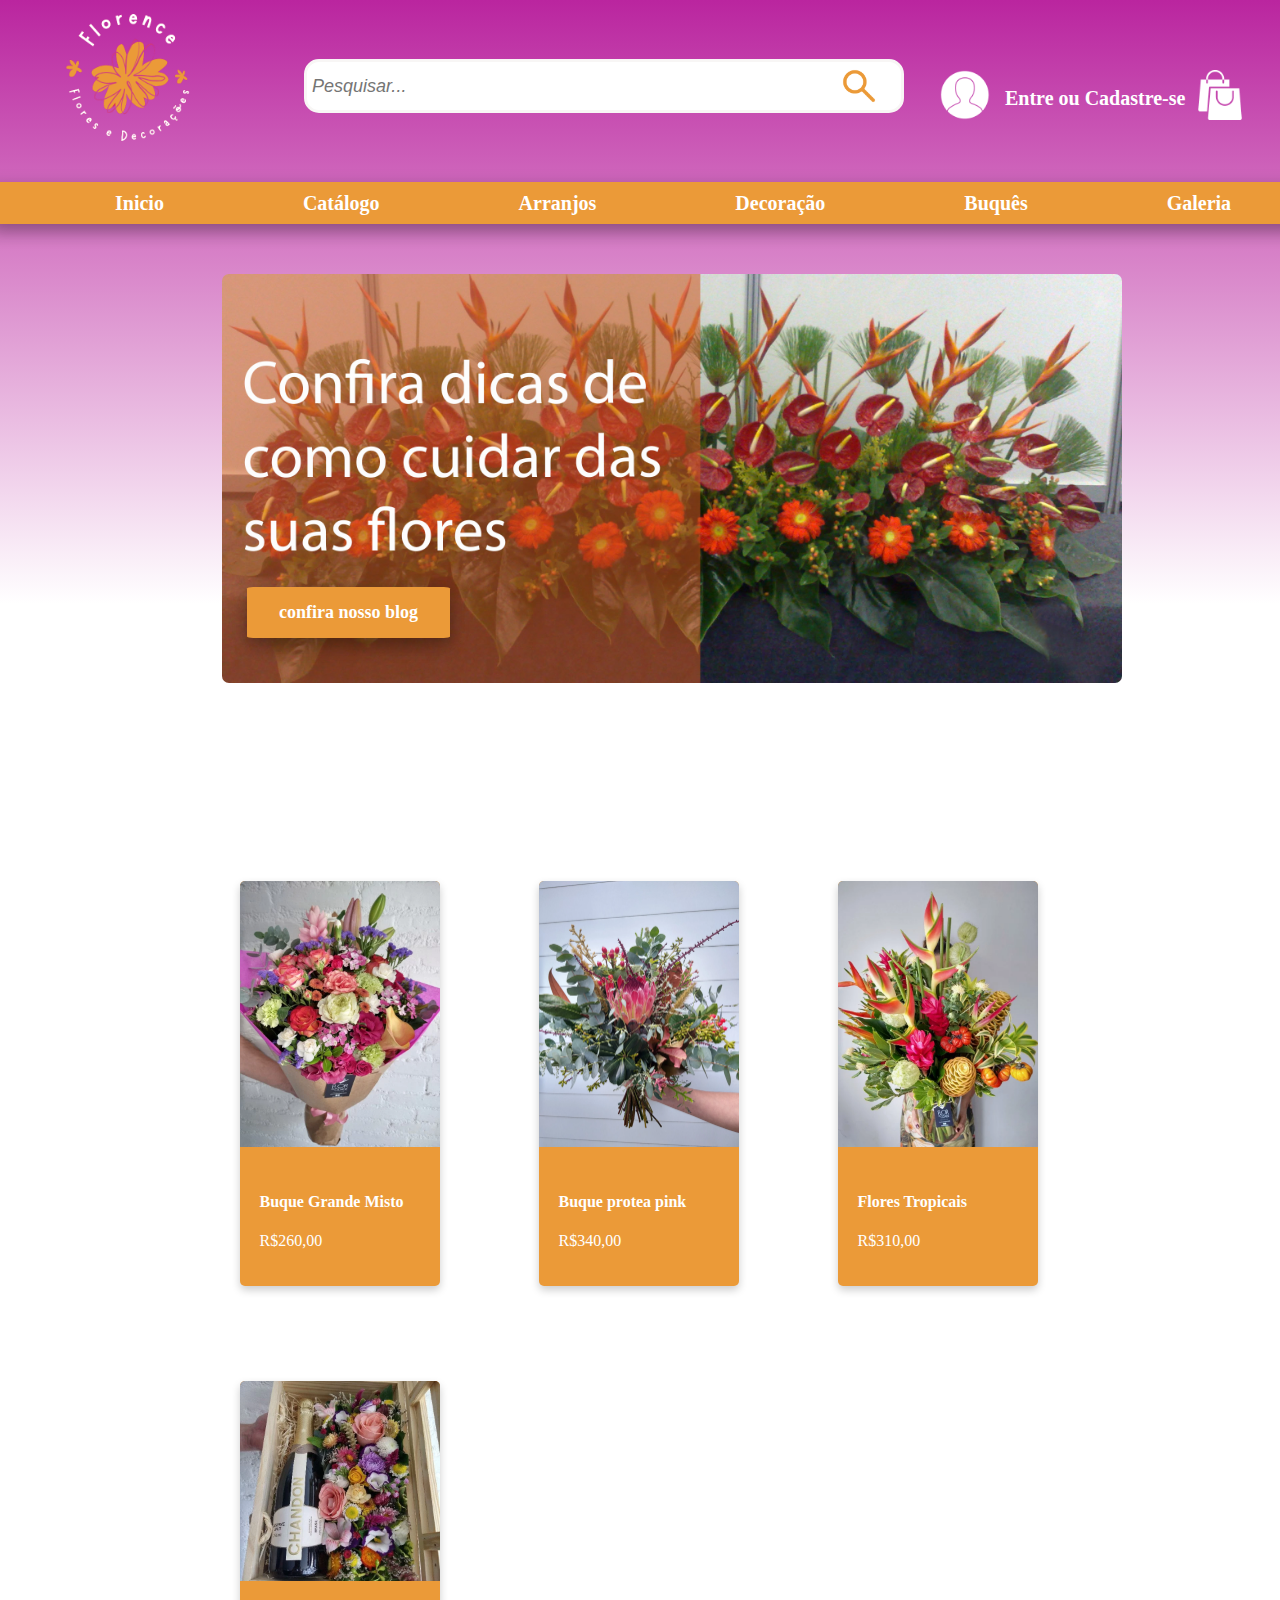
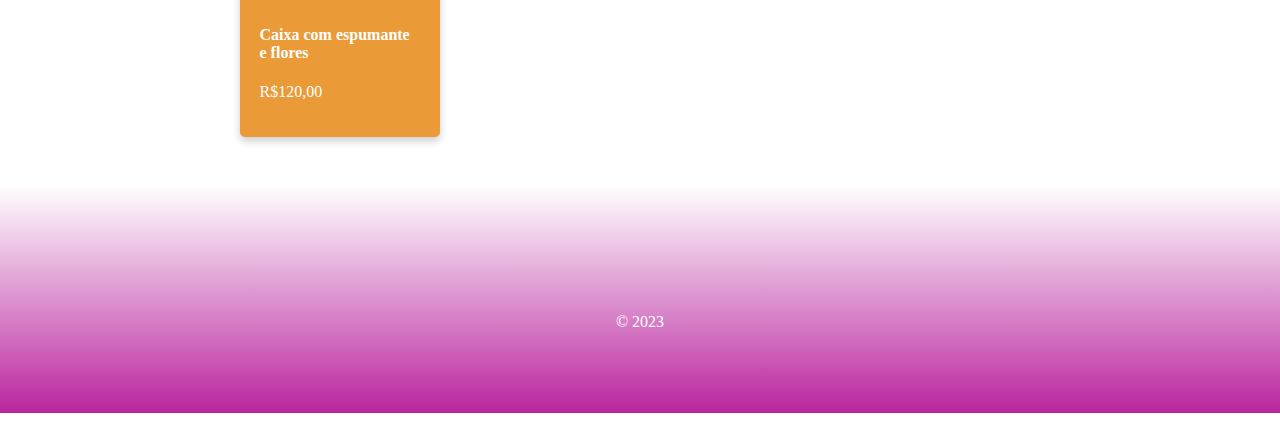
<file: index.html>
<!DOCTYPE html>
<html lang="pt-br">
<head>
    <meta charset="UTF-8">
    <meta name="viewport" content="width=device-width, initial-scale=1.0">
    <title>Florence</title>
    <link rel="shortcut icon" href="./Style/images/chagas.png" type="image/x-icon">
    <link rel="stylesheet" href="./Style/style.css">
</head>
<body>
    <div class="wrapper">
    <header>
        <div class="searchbar">
            
          <a href="index.html"><img id="logo" style="margin-left: 50px; width: 15%;" src="./Style/images/florencelogo-removebg-preview.png" alt=""></a>
            
          <div id="divBusca">
                <input type="text" id="txtBusca" placeholder="Pesquisar..."/>
                <img src="./Style/images/procurar.png" id="btnBusca"  alt="Buscar"/>
              </div>  
              <div class="login">
                <a id="login_btn" href="cadastro.html"> <img src="./Style/images/perfil.png" id="img_login" alt=""> Entre ou Cadastre-se</a>   
                <a id="btn_sacola" href=""> <img id="sacola_img" src="./Style/images/sacolas-de-compras.png" alt=""></a>
            
              </div>  
            </div>
        <div class="buttons">
            <nav class="nav_btn">
                <a class="btn_catalago" href="">Inicio</a>
                <a class="btn_catalago" href="">Catálogo</a>
                <a class="btn_catalago" href="">Arranjos</a>
                <a class="btn_catalago" href="">Decoração</a>
                <a class="btn_catalago" href="">Buquês</a>
                <a class="btn_catalago" href="">Galeria</a>
                <!-- <a class="btn_catalago" href="">Blog</a> -->
            </nav>

            



        </div>
    </header>


        <div class="content">

            <div class="blog">
              
                <img style="width: 900px; margin-top: 50px; border-radius: 7px; margin-left: 30px;" src="./Style/images/ARRANJO-PE-MESA-25-2.jpg" alt="">
                  <a id="blog_link" href="">confira nosso blog</a>
              </div>


            <div class="produtos">
                <div class="card">
                    <img src="./Style/images/5c94cb9b-2d53-4019-bc9e-0908eaac32b3-fotor-2023062894910.webp" alt="Avatar" style="width:100%">
                    <div class="container">
                      <h4><b>Buque Grande Misto</b></h4>
                      <p>R$260,00</p>
                    </div>
                  </div>
                  <div class="card">
                    <img src="./Style/images/IMG_20210623_163908193_HDR.webp" alt="Avatar" style="width:100%">
                    <div class="container">
                      <h4><b>Buque protea pink</b></h4>
                      <p>R$340,00</p>
                    </div>
                  </div>
                  <div class="card">
                    <img src="./Style/images/IMG_20220204_131706303_HDR-fotor-20230630163848.webp" alt="Avatar" style="width:100%">
                    <div class="container">
                      <h4><b> Flores Tropicais</b></h4>
                      <p>R$310,00</p>
                    </div>
                  </div>
                  <div class="card">
                    <img src="./Style/images/caixa-espumante-com-flores_07-600x600.webp" alt="Avatar" style="width:100%">
                    <div class="container">
                      <h4><b>Caixa com espumante e flores</b></h4>
                      <p>R$120,00</p>
                    </div>
                  </div>
            </div>



        </div>





    <footer>
        © 2023
    </footer>
</div>
</body>
</html>
</file>
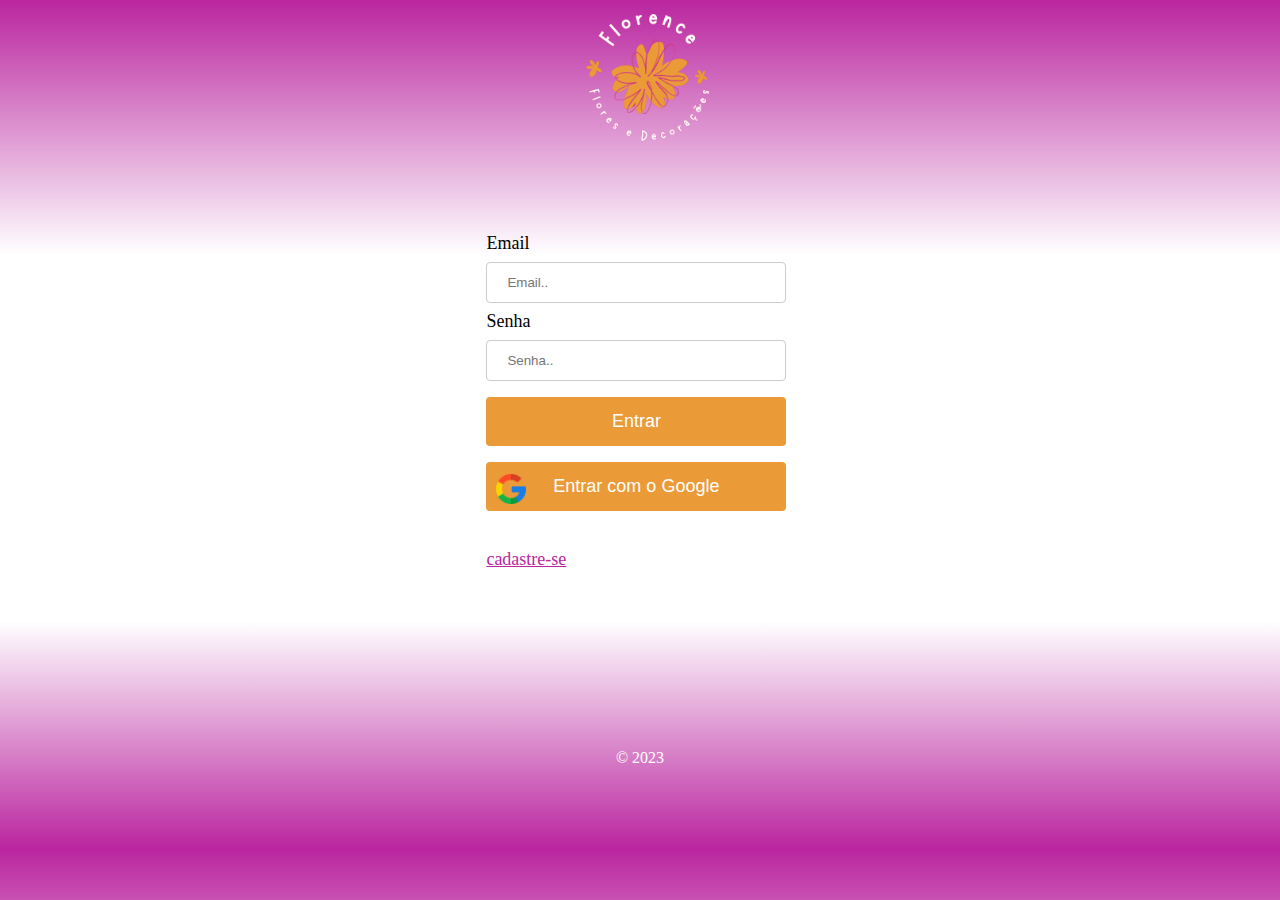
<file: cadastro.html>
<!DOCTYPE html>
<html lang="en">
<head>
    <meta charset="UTF-8">
    <meta name="viewport" content="width=device-width, initial-scale=1.0">
    <title>Login</title>
    <link rel="stylesheet" href="./Style/style.css">
</head>
<body>
    <header>
        <div class="searchbar">
            <a href="index.html"><img id="logo" style="margin-left: 570px; width: 15%;" src="./Style/images/florencelogo-removebg-preview.png" alt=""></a>
            
            
        </div>
    
      
    </header>
    <div class="form">
        <form action="/action_page.php">
          <label for="fname">Email</label>
          <input type="text" id="fname" name="firstname" placeholder="Email..">
      
          <label for="lname">Senha</label>
          <input type="text" id="lname" name="lastname" placeholder="Senha..">
      
          
          
        
          <input type="submit" value="Entrar"> 
           <input type="submit" value="Entrar com o Google"><img src="./Style/images/google.png" id="google_img" alt=""></input>
        
          
        </form>
        <a id="cadastro_link" href="">cadastre-se</a>



    </div>
    <footer>
        © 2023
    </footer>
</body>
</html>
</file>
<file: Style/style.css>
header {
  width: auto;
 height: auto;
  margin-top: -20px;
  margin-left: -20px;
  margin-right: -20px;
  min-width: 1300px;
  caret-color: transparent;
}

.wrapper {
  margin-left: auto;
  margin-right: auto;
  width: 100%;
  
}

body {
  padding: 0%;
  margin: 0%;
  background-image: linear-gradient(#ba259f, white 30%);
  width: auto;
  height: auto;
    
}
#logo {
  width: 17%;
  margin-left: 80px;
}

#divBusca {
  background-color: white;
  border: solid 3px rgb(248, 246, 245);
  border-radius: 15px;
  right: 30%;
  margin-top: 6%;
  float: right;
 position: relative;
 
  min-width: 45%;
  min-height: 5%;
  
  
}

#txtBusca {
  float: left;
  background-color: transparent;
  padding-left: 5px;
  font-style: italic;
  font-size: 18px;
  border: none;
  border-radius: 15px;
  height: 32px;
  width: 500px;
  padding: 5px;
}

#btnBusca {
  height: 40px;
  padding: 2%;
  float: right;
  width: 40px;
  margin-right: 10px;
  object-fit: fill;
  margin-top: -8px;
  margin-bottom: -12px;
  
}

input.middle:focus {
  outline-width: 0;
}
.login{
  display: inline-flex;
  float:right;
  position: relative;
  left: 450px;
  
}

#login_btn,
#btn_sacola {

  
  float: right;
  margin-top: 75px;
  margin-left: -200px;
  margin-right: -200px;
  
  text-align: center;
  color: white;
  text-decoration-line: none;
  font-size: 20px;
  font-weight: bold;
}

a:visited {
  text-decoration: none;
}

#img_login,
#sacola_img {
  width: 50px;
  position: relative;
  right: 10px;
  top: 15px;
}
#login_btn:hover {
  color: #ba259f;
}

#btn_sacola {
  position: relative;
  left: 420px;
}

.nav_btn {
  box-shadow: 0 8px 16px 0 rgba(0, 0, 0, 0.2), 0 6px 20px 0 rgba(0, 0, 0, 0.19);

  position: relative;

  margin-left: 10px;

  background-color: #eb9a38;

  height: 32px;

  padding-top: 10px;
}

#blog_link {
  border: none;

  padding: 15px 32px;
  text-align: center;
  text-decoration: none;
  display: inline-block;
  font-size: 16px;
  position: relative;
  bottom: 100px;
  left: 55px;
  font-size: large;
  font-weight: bold;
  color: white;
  box-shadow: 0 8px 16px 0 rgba(0, 0, 0, 0.2), 0 6px 20px 0 rgba(0, 0, 0, 0.19);
  background-color: #eb9a38;
  border-radius: 3%;
}

.btn_catalago {
  padding: 10px;
  display: inline;
  margin-left: 115px;
  color: white;

  text-decoration-line: none;
  font-size: 20px;
  font-weight: bold;
}
.btn_catalago:hover {
  color: #ba259f;
}
footer {
  background-image: linear-gradient(white, #ba259f);
  padding-top: 10%;
  left: 0;
  bottom: 0;
  width: 100%;
  height: 100px;
  color: white;
  
  text-align: center;
}

.content {
  display: flexbox;
  flex-direction: row;
  justify-content: center;
  align-items: center;
  margin-left: 15%;
  width: 950px;
}

.container {
  padding: 10%;
  color: white;
}
.card:hover {
  background-color: #ba259f;
}
.card {
  display: inline-block;
  box-shadow: 0 4px 8px 0 rgba(0, 0, 0, 0.2);
  transition: 0.3s;
  border-radius: 5px; /* 5px rounded corners */
  width: 200px;
  top: 100px;
  margin: 5%;
  background-color: #eb9a38;
}

img {
  border-radius: 5px 5px 0 0;
}

.produtos {
  margin-top: 10%;
}

input[type="text"],
select {
  width: 100%;
  padding: 12px 20px;
  margin: 8px 0;
  display: inline-block;
  border: 1px solid #ccc;
  border-radius: 4px;
  box-sizing: border-box;
}

input[type="submit"] {
  width: 100%;
  background-color: #eb9a38;
  color: white;
  font-size: large;
  padding: 14px 20px;
  margin: 8px 0;
  border: none;
  border-radius: 4px;
  cursor: pointer;
}

input[type="submit"]:hover {
  background-color: #ba259f;
}

.form {
  font-size: large;
  display: flexbox;
  flex-direction: row;
  justify-content: center;
  align-items: center;
  margin-left: 38%;
  margin-top: 4%;
  margin-bottom: 4%;
  width: 300px;
}

#google_img {
  width: 30px;
  display: flex;
  position: relative;
  bottom: 45px;
  left: 10px;
}


#cadastro_link{
  color:#ba259f
}
</file>
